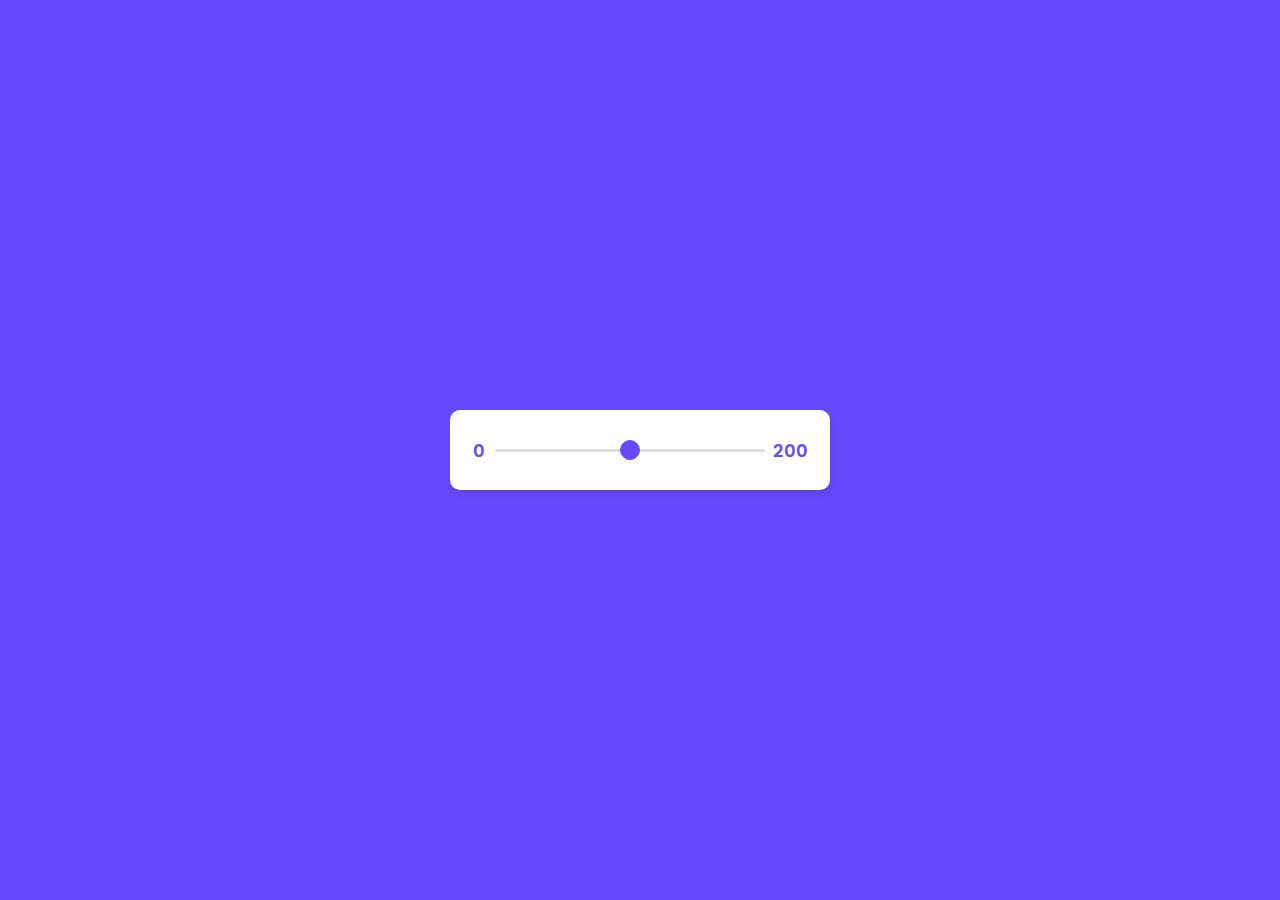
<file: ProgressBar/index.html>
<!DOCTYPE html>
<!-- Created By CodingNepal -->
<html lang="en" dir="ltr">
  <head>
    <meta charset="utf-8">
    <title>Custom Range Slider | CodingNepal</title>
    <link rel="stylesheet" href="style.css">
  </head>
  <body>
    <div class="range">
        <div class="sliderValue">
          <span>0</span>
        </div>
<div class="field">
          <div class="value left">
0</div>
<input type="range" min="0" max="200" value="100" steps="1">
          <div class="value right">
200</div>
</div>
</div>
<script>
      const slideValue = document.querySelector("span");
      const inputSlider = document.querySelector("input");
      inputSlider.oninput = (()=>{
        let value = inputSlider.value;
        slideValue.textContent = value;
        slideValue.style.left = (value/2) + "%";
        slideValue.classList.add("show");
      });
      inputSlider.onblur = (()=>{
        slideValue.classList.remove("show");
      });
    </script>

  </body>
</html>
</file>
<file: ProgressBar/style.css>
@import url('https://fonts.googleapis.com/css?family=Poppins:400,500,600,700&display=swap');
*{
  margin: 0;
  padding: 0;
  box-sizing: border-box;
  font-family: 'Poppins', sans-serif;
}
html,body{
  display: grid;
  height: 100%;
  text-align: center;
  place-items: center;
  background: #664AFF;
}
.range{
  height: 80px;
  width: 380px;
  background: #fff;
  border-radius: 10px;
  padding: 0 65px 0 45px;
  box-shadow: 2px 4px 8px rgba(0,0,0,0.1);
}
.sliderValue{
  position: relative;
  width: 100%;
}
.sliderValue span{
  position: absolute;
  height: 45px;
  width: 45px;
  transform: translateX(-70%) scale(0);
  font-weight: 500;
  top: -40px;
  line-height: 55px;
  z-index: 2;
  color: #fff;
  transform-origin: bottom;
  transition: transform 0.3s ease-in-out;
}
.sliderValue span.show{
  transform: translateX(-70%) scale(1);
}
.sliderValue span:after{
  position: absolute;
  content: '';
  height: 100%;
  width: 100%;
  background: #664AFF;
  border: 3px solid #fff;
  z-index: -1;
  left: 50%;
  transform: translateX(-50%) rotate(45deg);
  border-bottom-left-radius: 50%;
  box-shadow: 0px 0px 8px rgba(0,0,0,0.1);
  border-top-left-radius: 50%;
  border-top-right-radius: 50%;
}
.field{
  display: flex;
  align-items: center;
  justify-content: center;
  height: 100%;
  position: relative;
}
.field .value{
  position: absolute;
  font-size: 18px;
  color: #664AFF;
  font-weight: 600;
}
.field .value.left{
  left: -22px;
}
.field .value.right{
  right: -43px;
}
.range input{
  -webkit-appearance: none;
  width: 100%;
  height: 3px;
  background: #ddd;
  border-radius: 5px;
  outline: none;
  border: none;
  z-index: 2222;
}
.range input::-webkit-slider-thumb{
  -webkit-appearance: none;
  width: 20px;
  height: 20px;
  background: red;
  border-radius: 50%;
  background: #664AFF;
  border: 1px solid #664AFF;
  cursor: pointer;
}
.range input::-moz-range-thumb{
  -webkit-appearance: none;
  width: 20px;
  height: 20px;
  background: red;
  border-radius: 50%;
  background: #664AFF;
  border: 1px solid #664AFF;
  cursor: pointer;
}
.range input::-moz-range-progress{
  background: #664AFF; 
  /* //this progress background is only shown on Firefox */
}
</file>
